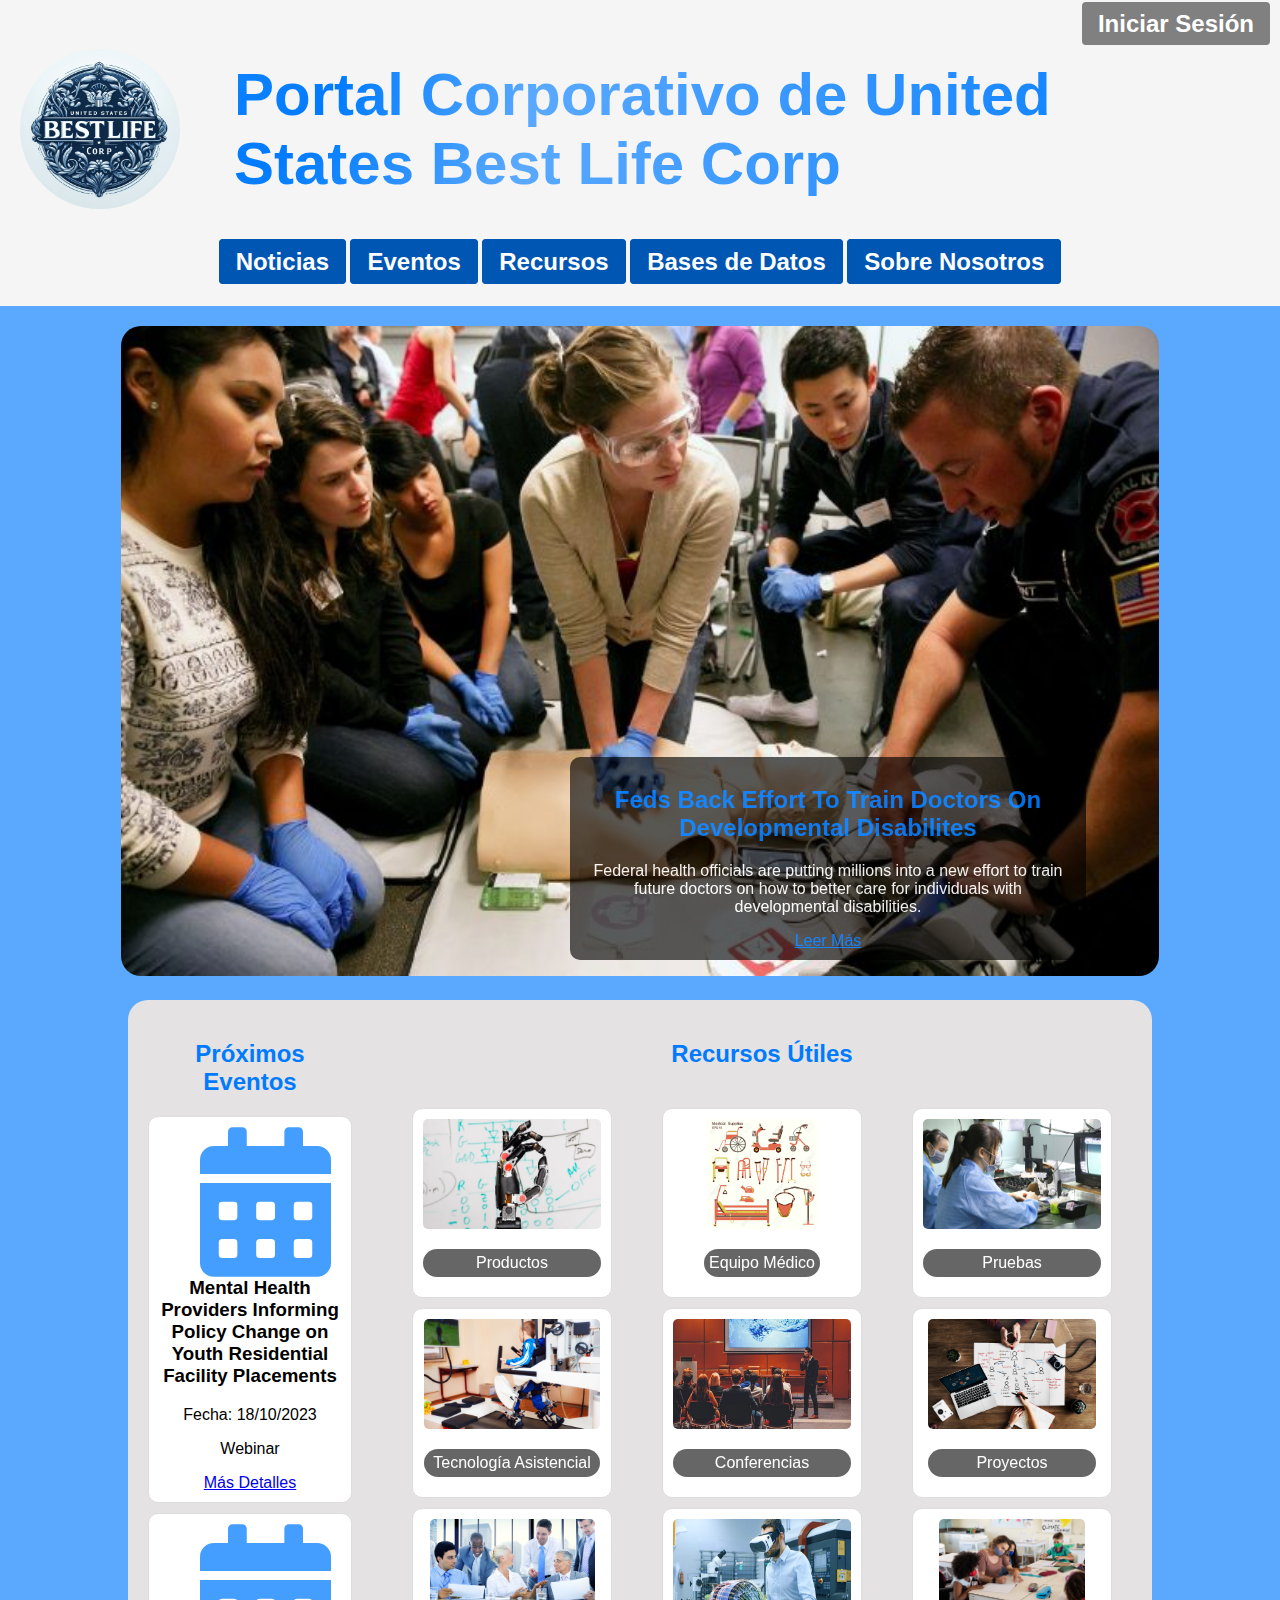
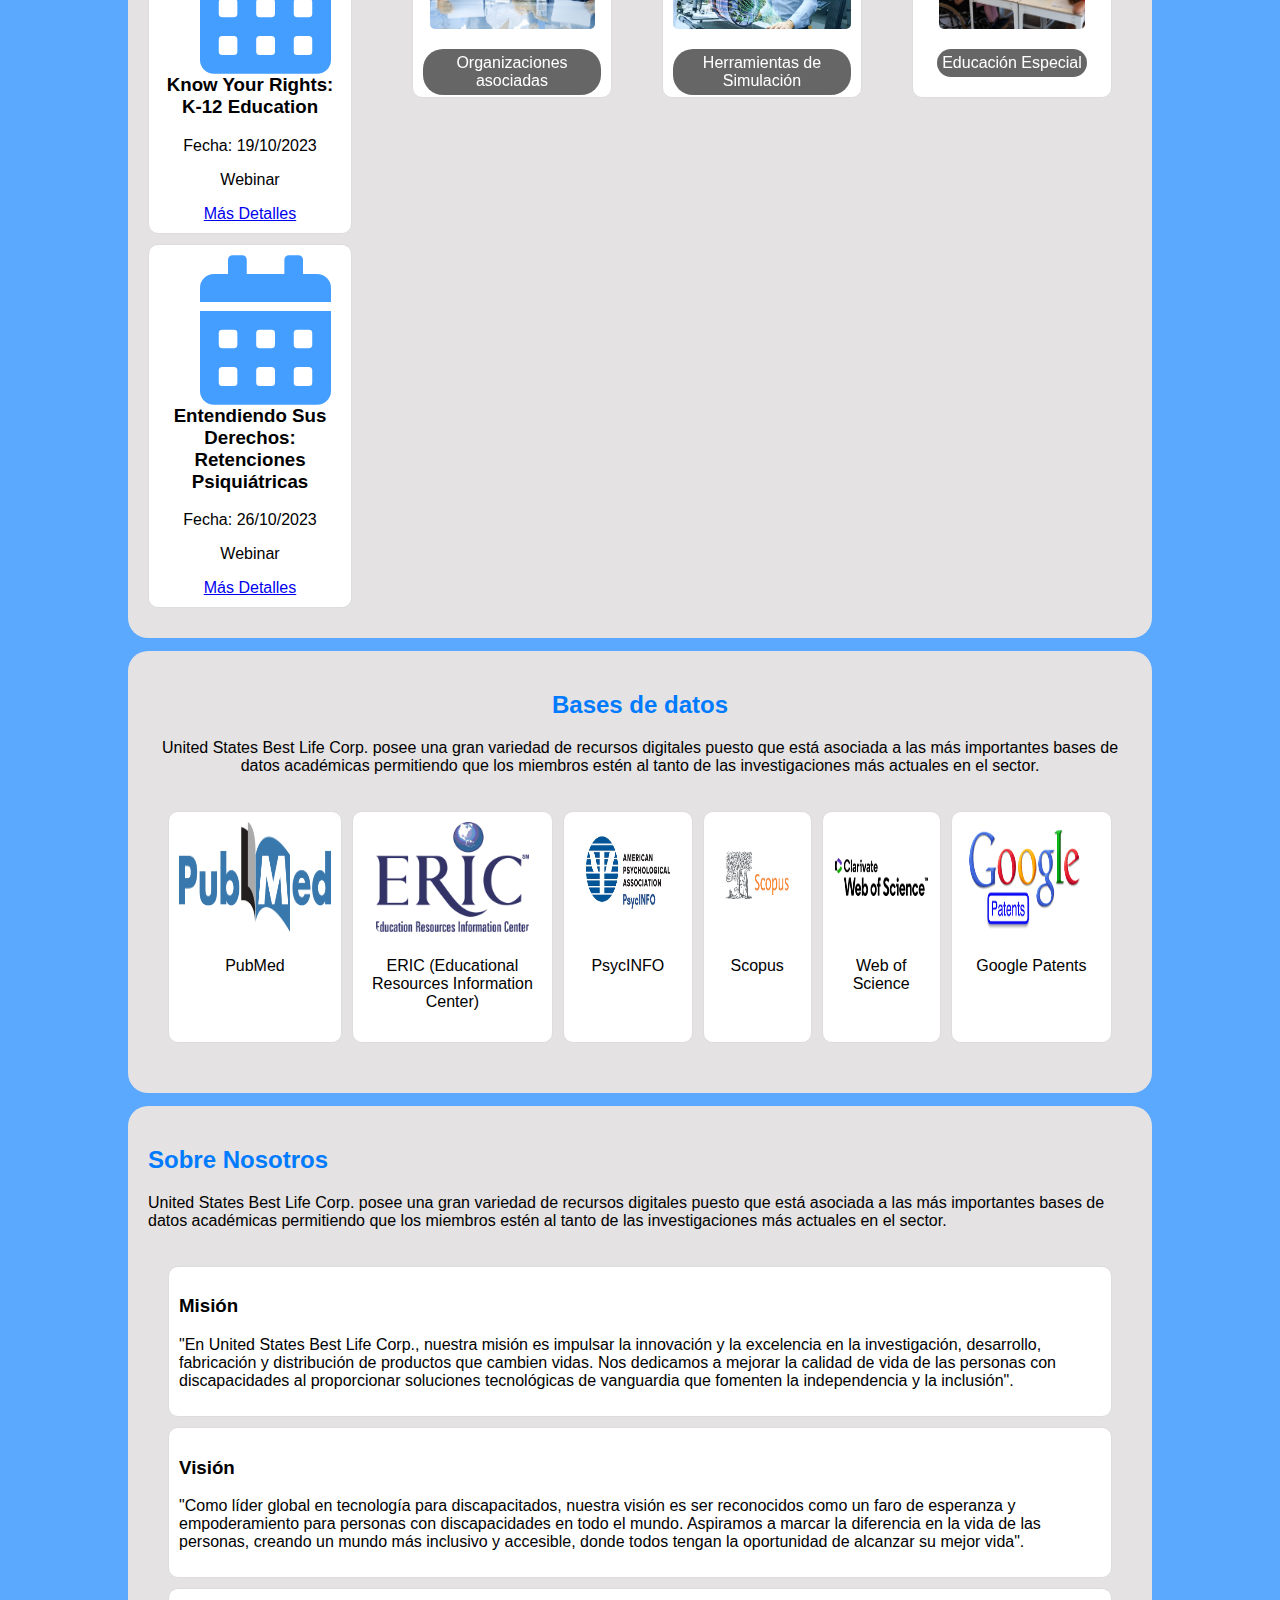
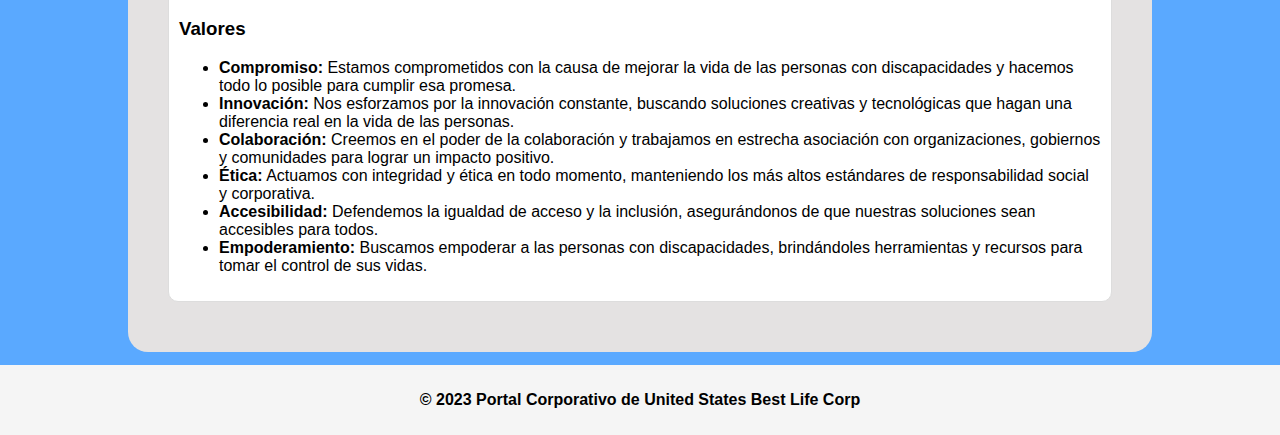
<file: index.html>
<!DOCTYPE html>
<html lang="es">
<head>
    <meta charset="UTF-8">
    <meta name="viewport" content="width=device-width, initial-scale=1.0">
    <title>Portal de Discapacidad y Tecnología de Asistencia</title>
    <link rel="stylesheet" href="styles.css">
    <link rel="stylesheet" href="https://unpkg.com/swiper/swiper-bundle.min.css">
    <link rel="stylesheet" href="https://cdnjs.cloudflare.com/ajax/libs/font-awesome/5.15.3/css/all.min.css">
    <script src="https://unpkg.com/swiper/swiper-bundle.min.js"></script>    
    <script src="https://code.jquery.com/jquery-3.6.0.min.js"></script>
</head>
<body>
    <header>
        <div class="header-content">
            <img src="images/icono.jpeg" alt="Icono" class="icono">
            <h1 class="header-1">Portal Corporativo de United States Best Life Corp</h1>
        </div>
        <nav>
            <ul>
                <li><a href="#noticias">Noticias</a></li>
                <li><a href="#eventos">Eventos</a></li>
                <li><a href="#recursos">Recursos</a></li>      
                <li><a href="#bases">Bases de Datos</a></li>                
                <li><a href="#about-us">Sobre Nosotros</a></li>                
                <li class="login-item"><a id="login-link" href="iniciar-sesion.html">Iniciar Sesión</a></li>
            </ul>
        </nav>
    </header>
    <main>
    <section id="noticias">               
        <div class="swiper-container">            
            <div class="swiper-wrapper">
                <div class="swiper-slide">
                    <img src="images/image1.jpg" alt="Noticia 1">
                    <div class="carousel-text">
                        <h2>Feds Back Effort To Train Doctors On Developmental Disabilites</h2>
                        <p>Federal health officials are putting millions into a new effort to
                        train future doctors on how to better care for individuals with 
                        developmental disabilities.</p>
                        <a id="link" href="https://www.disabilityscoop.com/2023/09/26/feds-back-effort-to-train-doctors-on-developmental-disabilities/30563/">Leer Más</a>
                    </div>
                </div>
                <div class="swiper-slide">
                    <img src="images/image2.jpg" alt="Noticia 2">
                    <div class="carousel-text">
                        <h2>Feds Aim To Ease Shortage Of Special Educators</h2>
                        <p>With schools facing persistent shortages of special education staff, 
                        federal officials are investing millions to attract and retain personnel
                        to support kids with disabilities.</p>
                        <a id="link" href="enlace-a-la-noticia-2.html">Leer Más</a>
                    </div>
                </div>    
                <div class="swiper-slide">
                    <img src="images/image3.jpg" alt="Noticia 3">
                    <div class="carousel-text">
                        <h2>Social Security Overpays Billions To Beneficiaries. Then It Demands The Money Back</h2>
                        <p>The Social Security Administration is asking people, including many with disabilities,
                        to return overpayments that can reach tens of thousands of dollars or more.</p>
                        <a id="link" href="enlace-a-la-noticia-3.html">Leer Más</a>
                    </div>
                </div>             
                <!-- Agrega más slides aquí -->
            </div>                       
        </div>        
    </section>
    </main>
    
    <aside>
    <section id="eventos">
        <h2>Próximos Eventos</h2>
        <article>
            <i class="fas fa-calendar-alt"></i> <!-- Icono de calendario -->
            <h3>Mental Health Providers Informing Policy Change on Youth Residential Facility Placements</h3>
            <p>Fecha: 18/10/2023</p>
            <p>Webinar</p>
            <a href="https://www.disabilityrightsca.org/events/mental-health-providers-informing-policy-change-on-youth-residential-facility">Más Detalles</a>            
        </article>
        <article>
            <i class="fas fa-calendar-alt"></i> <!-- Icono de calendario -->
            <h3>Know Your Rights: K-12 Education</h3>
            <p>Fecha: 19/10/2023</p>
            <p>Webinar</p>
            <a href="https://www.disabilityrightsca.org/events/know-your-rights-k-12-education">Más Detalles</a>
        </article>
        <article>
            <i class="fas fa-calendar-alt"></i> <!-- Icono de calendario -->
            <h3>Entendiendo Sus Derechos: Retenciones Psiquiátricas</h3>
            <p>Fecha: 26/10/2023</p>
            <p>Webinar</p>
            <a href="https://www.disabilityrightsca.org/events/entendiendo-sus-derechos-retenciones-psiquiatricas">Más Detalles</a>
        </article>
        <!-- Más eventos se pueden agregar aquí -->
    </section>    
    <section id="recursos" >
        <h2>Recursos Útiles</h2>        
        <div class="grid-container">
            <article>
                <a class="image-link" href="#noticias"><img src="images/productos.png" alt="Recurso 1">
                    <p class="image-text">Productos</p>
                </a>
            </article>
            <article>
                <a class="image-link" href="#noticias"><img src="images/equipo.jpg" alt="Recurso 1">
                    <p class="image-text">Equipo Médico</p>
                </a>
            </article>
            <article>
                <a class="image-link" href="#noticias"><img src="images/pruebas.jpg" alt="Recurso 1">
                    <p class="image-text">Pruebas</p>
                </a>
            </article>
            <article>
                <a class="image-link" href="#noticias"><img src="images/tecnologia-asistencial.jpg" alt="Recurso 1">
                    <p class="image-text">Tecnología Asistencial</p>
                </a>
            </article>
            <article>
                <a class="image-link" href="#noticias"><img src="images/conferencias.png" alt="Recurso 1">
                    <p class="image-text">Conferencias</p>
                </a>
            </article>
            <article>
                <a class="image-link" href="#noticias"><img src="images/proyectos.jpeg" alt="Recurso 1">
                    <p class="image-text">Proyectos</p>
                </a>
            </article>
            <article>
                <a class="image-link" href="#noticias"><img src="images/organizaciones.jpg" alt="Recurso 1">
                    <p class="image-text">Organizaciones asociadas</p>
                </a>
            </article>
            <article>
                <a class="image-link" href="#noticias"><img src="images/simulacion.png" alt="Recurso 1">
                    <p class="image-text">Herramientas de Simulación</p>
                </a>
            </article>
            <article>
                <a class="image-link" href="#noticias"><img src="images/educacion.png" alt="Recurso 1">
                    <p class="image-text">Educación Especial</p>
                </a>
            </article>
            
        </div>               
    </section>
    </aside>
    <aside>
        <section id="bases">
            <h2>Bases de datos</h2>
            <p>United States Best Life Corp. posee una gran variedad de recursos digitales puesto que está asociada a las más importantes bases de datos académicas permitiendo 
                que los miembros estén al tanto de las investigaciones más actuales en el sector.
            </p>
            <div class="grid-bases">
            <article>
                <a class="image-link" href="https://pubmed.ncbi.nlm.nih.gov/"><img src="images/pubmed.png" alt="Recurso 1">
                    <p class="image-text2">PubMed</p>          
                </a>      
            </article>
            <article>
                <a class="image-link" href="https://eric.ed.gov/"><img src="images/eric.png" alt="Recurso 1">
                    <p class="image-text2">ERIC (Educational Resources Information Center)</p>         
                </a>       
            </article>
            <article>
                <a class="image-link" href="https://www.apa.org/pubs/databases/psycinfo"><img src="images/psycinfo.jpg" alt="Recurso 1">
                    <p class="image-text2">PsycINFO</p>
                </a>                
            </article>
            <article>
                <a class="image-link" href="https://www.scopus.com/"><img src="images/scopus.jpg" alt="Recurso 1">
                    <p class="image-text2">Scopus</p>
                </a>                
            </article>
            <article>
                <a class="image-link" href="http://webofscience.com/wos/woscc/basic-search"><img src="images/webscience.png" alt="Recurso 1">
                    <p class="image-text2">Web of Science</p>
                </a>                
            </article>
            <article>
                <a class="image-link" href="https://patents.google.com/"><img src="images/googlepatents.png" alt="Recurso 1">
                    <p class="image-text2">Google Patents</p>       
                </a>         
            </article>
            <!-- Más eventos se pueden agregar aquí -->
        </div>
        </section>           
    </aside>
    <aside class="about-us-aside">
        <section id="about-us">
            <h2>Sobre Nosotros</h2>
            <p>United States Best Life Corp. posee una gran variedad de recursos digitales puesto que está asociada a las más importantes bases de datos académicas permitiendo 
                que los miembros estén al tanto de las investigaciones más actuales en el sector.
            </p>            
            <div class="grid-about">

            
            <article>
                <h3>Misión</h3>                
                <p>
                    "En United States Best Life Corp., nuestra misión es impulsar la innovación y la excelencia en la investigación, desarrollo, fabricación y distribución de productos que cambien vidas. 
                    Nos dedicamos a mejorar la calidad de vida de las personas con discapacidades al proporcionar soluciones tecnológicas de vanguardia que fomenten la independencia y la inclusión".
                </p>
            </article>
            <article>
                <h3>Visión</h3>                
                <p>
                    "Como líder global en tecnología para discapacitados, nuestra visión es ser reconocidos como un faro de esperanza y empoderamiento para personas con discapacidades en todo el mundo.
                     Aspiramos a marcar la diferencia en la vida de las personas, creando un mundo más inclusivo y accesible, donde todos tengan la oportunidad de alcanzar su mejor vida".
                </p>
            </article>
            <article>
                <h3>Valores</h3>                
                <ul>
                    <li><strong>Compromiso:</strong> Estamos comprometidos con la causa de mejorar la vida de las personas con discapacidades y hacemos todo lo posible para cumplir esa promesa.</li>
                    <li><strong>Innovación:</strong> Nos esforzamos por la innovación constante, buscando soluciones creativas y tecnológicas que hagan una diferencia real en la vida de las personas.</li>
                    <li><strong>Colaboración:</strong> Creemos en el poder de la colaboración y trabajamos en estrecha asociación con organizaciones, gobiernos y comunidades para lograr un impacto positivo.</li>
                    <li><strong>Ética:</strong> Actuamos con integridad y ética en todo momento, manteniendo los más altos estándares de responsabilidad social y corporativa.</li>
                    <li><strong>Accesibilidad:</strong> Defendemos la igualdad de acceso y la inclusión, asegurándonos de que nuestras soluciones sean accesibles para todos.</li>
                    <li><strong>Empoderamiento:</strong> Buscamos empoderar a las personas con discapacidades, brindándoles herramientas y recursos para tomar el control de sus vidas.</li>
                </ul>
                
            </article>
            </div>
        </section>           
    </aside>
    <footer>
        <p>&copy; 2023 Portal Corporativo de United States Best Life Corp</p>
    </footer>
    <script src="index.js"></script>
</body>
</html>
</file>
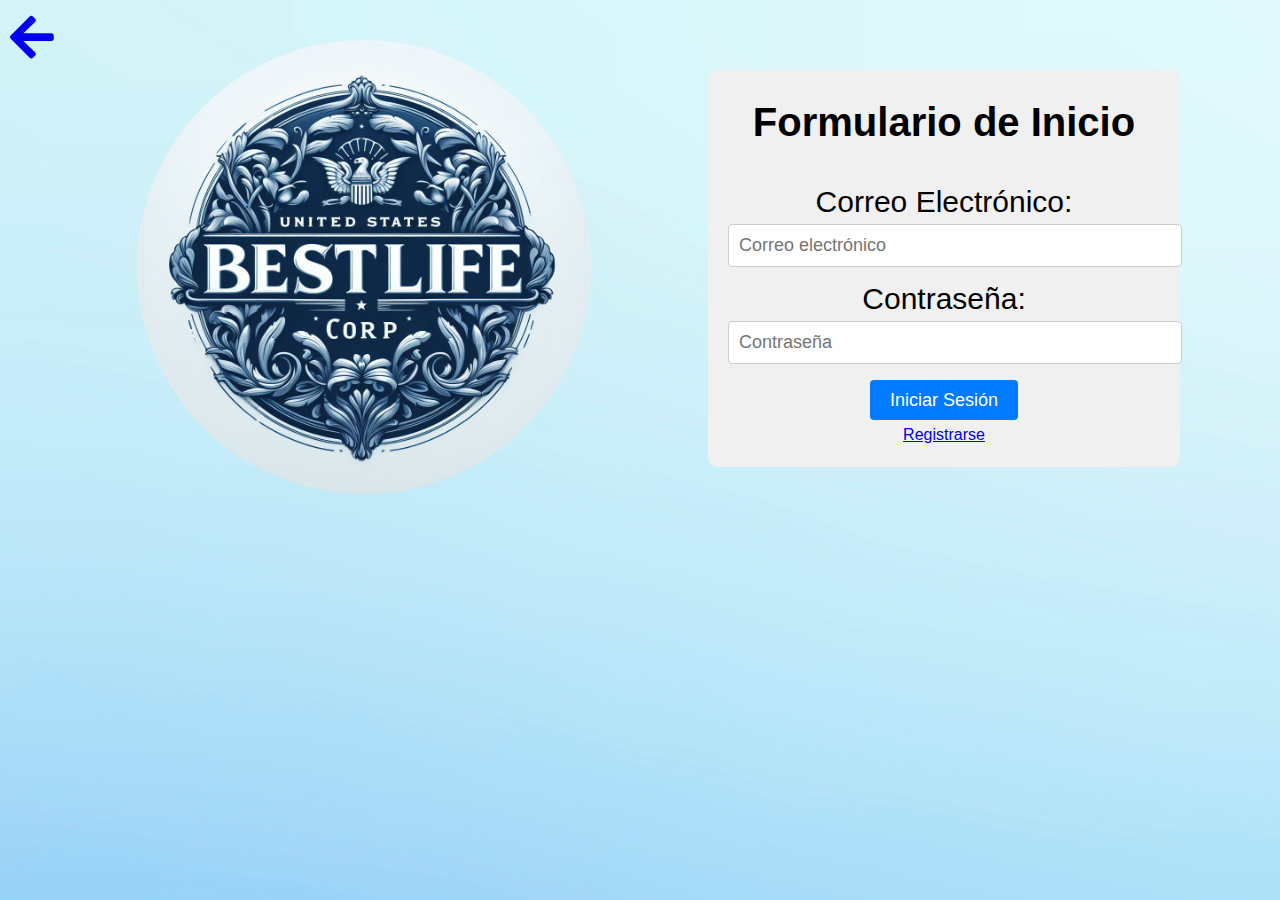
<file: iniciar-sesion.html>
<!DOCTYPE html>
<html>
<head>
    <link rel="stylesheet" type="text/css" href="inicio.css">
    <link rel="stylesheet" href="https://cdnjs.cloudflare.com/ajax/libs/font-awesome/5.15.3/css/all.min.css">
</head>
<body>
    <div class="container">
        <div class="left-side">
            <a class="icono-devolucion" href="index.html"><i class="fas fa-arrow-left"></i></a> <!-- Enlace de devolución con ícono -->
            <img src="images/icono.jpeg" alt="Logo de la empresa">
        </div>
        <div class="right-side">
            <h1>Formulario de Inicio</h1>
            <form>                
                <label for="email">Correo Electrónico:</label>
                <input type="email" id="email" name="email" placeholder="Correo electrónico">
                <label for="password">Contraseña:</label>
                <input type="password" id="password" name="password" placeholder="Contraseña">
                <a id="boton-inicio" href="usuario.html">Iniciar Sesión</button>                
                <br>
                <a id="boton-registrarse" href="registrar.html">Registrarse</a>
            </form>
        </div>
    </div>
</body>
</html>
</file>
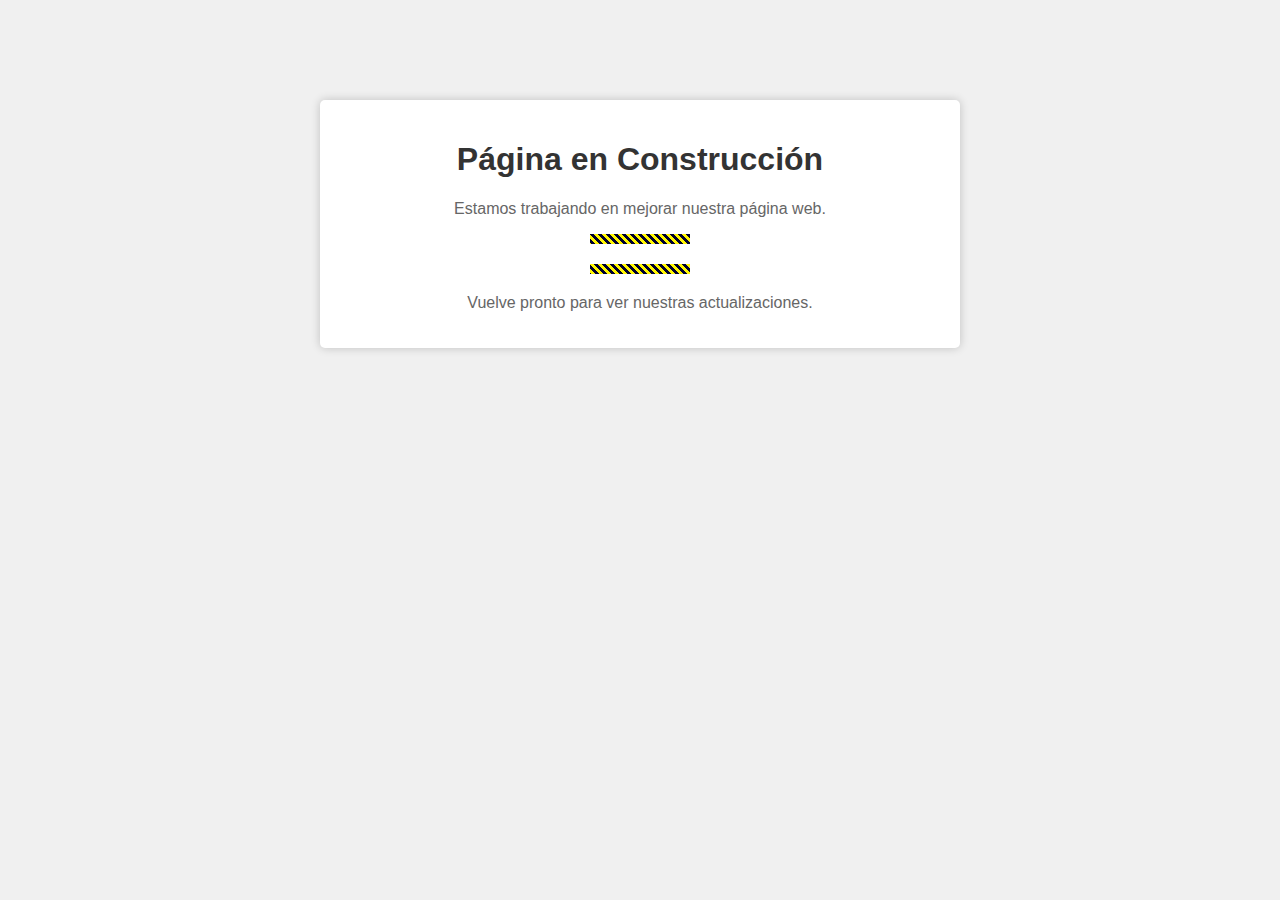
<file: no-esta.html>
<!DOCTYPE html>
<html lang="es">
<head>
    <meta charset="UTF-8">
    <meta name="viewport" content="width=device-width, initial-scale=1.0">
    <title>Página en Construcción</title>
    <style>
        body {
            text-align: center;
            font-family: Arial, sans-serif;
            background-color: #f0f0f0;
        }

        .construction {
            margin: 100px auto;
            max-width: 600px;
            padding: 20px;
            background-color: #fff;
            border-radius: 5px;
            box-shadow: 0 0 10px rgba(0, 0, 0, 0.2);
        }

        h1 {
            color: #333;
        }

        p {
            color: #666;
        }

        img {
            max-width: 100%;
            height: auto;
        }
    </style>
</head>
<body>
    <div class="construction">
        <h1>Página en Construcción</h1>
        <p>Estamos trabajando en mejorar nuestra página web.</p>
        <img src="images/obra.gif" alt="Trabajando en construcción">
        <p>Vuelve pronto para ver nuestras actualizaciones.</p>
    </div>
</body>
</html>
</file>
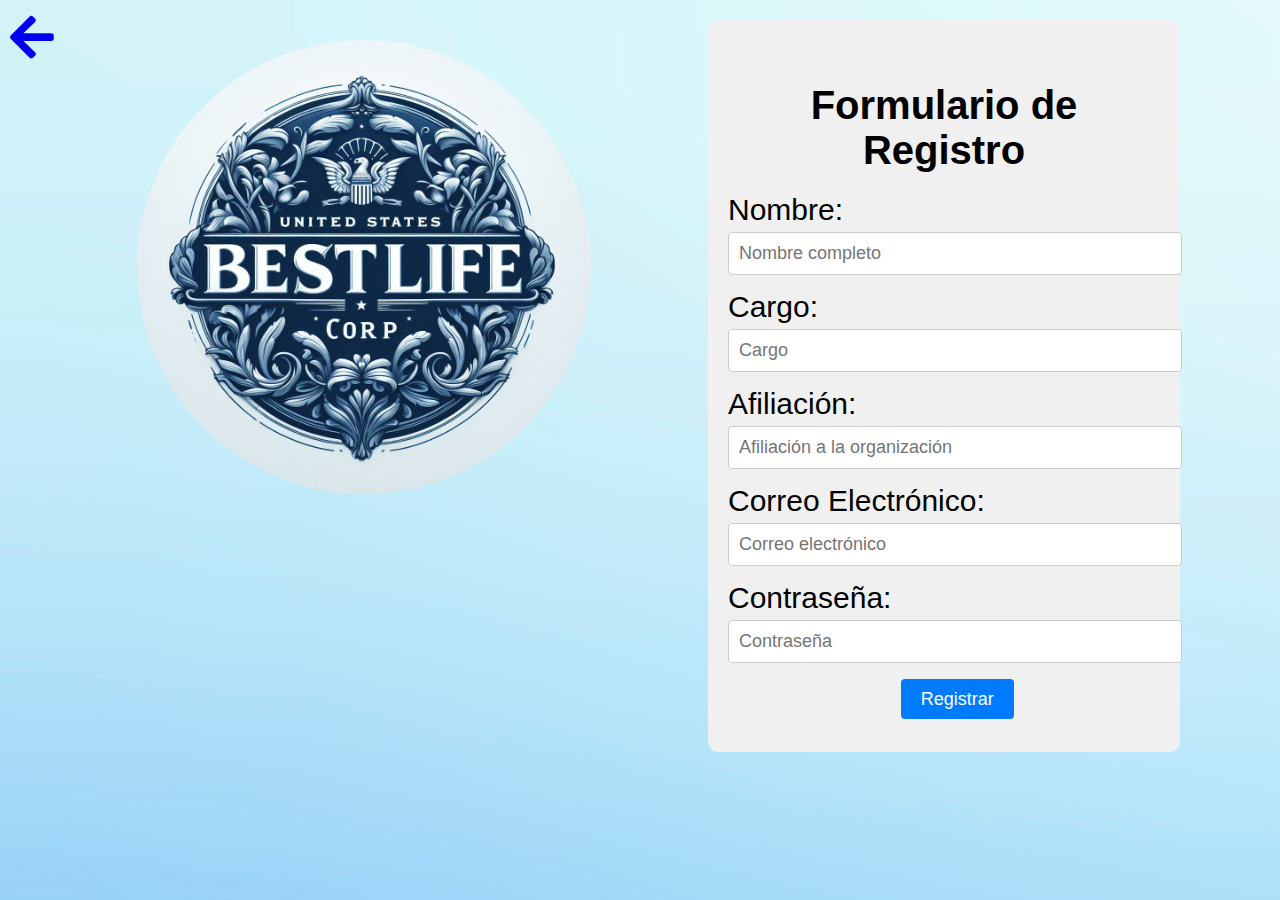
<file: registrar.html>
<!DOCTYPE html>
<html>
<head>
    <link rel="stylesheet" type="text/css" href="registro.css">
    <link rel="stylesheet" href="https://cdnjs.cloudflare.com/ajax/libs/font-awesome/5.15.3/css/all.min.css">
</head>
<body>
    <div class="container">
        <div class="left-side">
            <img src="images/icono.jpeg" alt="Logo de la empresa">
        </div>
        <div class="right-side">
            <a class="icono-devolucion" href="iniciar-sesion.html"><i class="fas fa-arrow-left"></i></a> <!-- Enlace de devolución con ícono -->
            <h1>Formulario de Registro</h1>
            <form action="usuario.html" method="post"> 
                <label for="nombre">Nombre:</label>
                <input type="text" id="nombre" name="nombre" placeholder="Nombre completo">
                <label for="cargo">Cargo:</label>
                <input type="text" id="cargo" name="cargo" placeholder="Cargo">
                <label for="afiliacion">Afiliación:</label>
                <input type="text" id="afiliacion" name="afiliacion" placeholder="Afiliación a la organización">
                <label for="email">Correo Electrónico:</label>
                <input type="email" id="email" name="email" placeholder="Correo electrónico">
                <label for="password">Contraseña:</label>
                <input type="password" id="password" name="password" placeholder="Contraseña">
                <a id="boton-inicio" href="usuario.html">Registrar</a>
            </form>
        </div>
    </div>
</body>
</html>
</file>
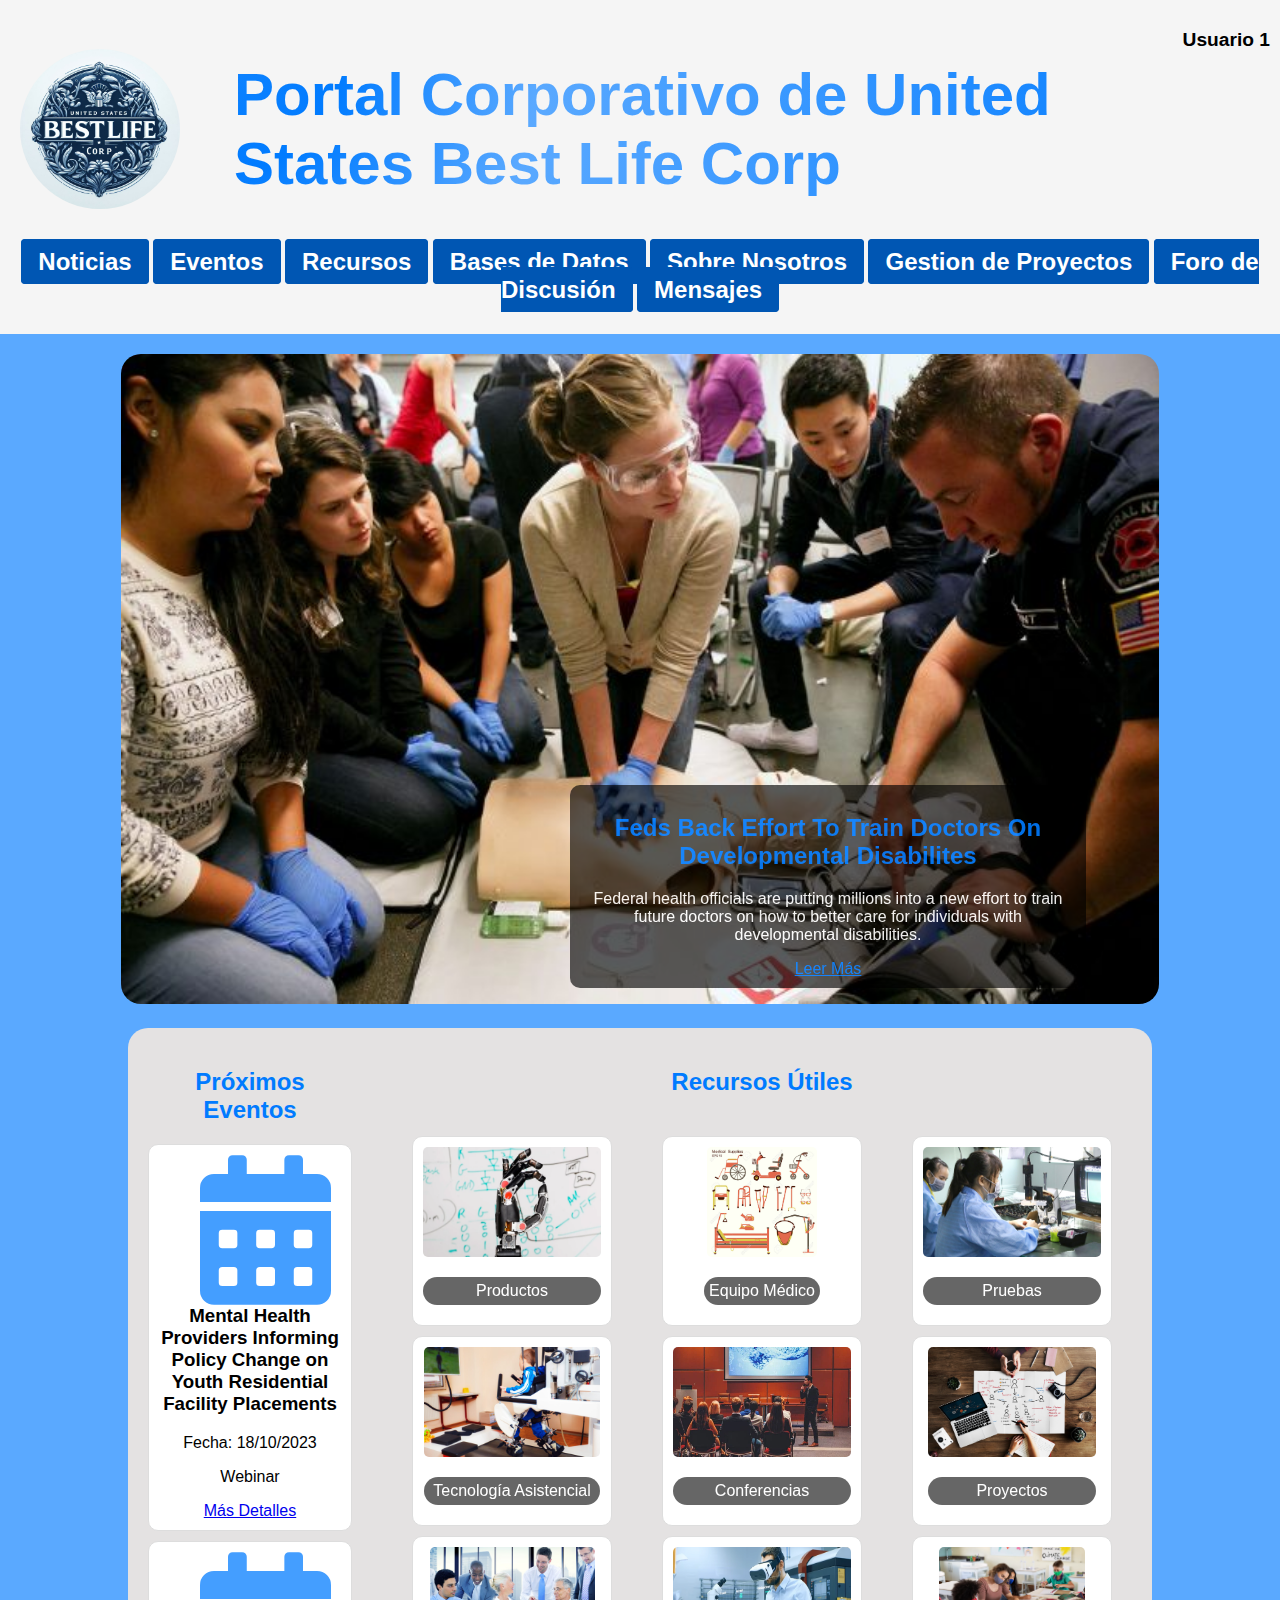
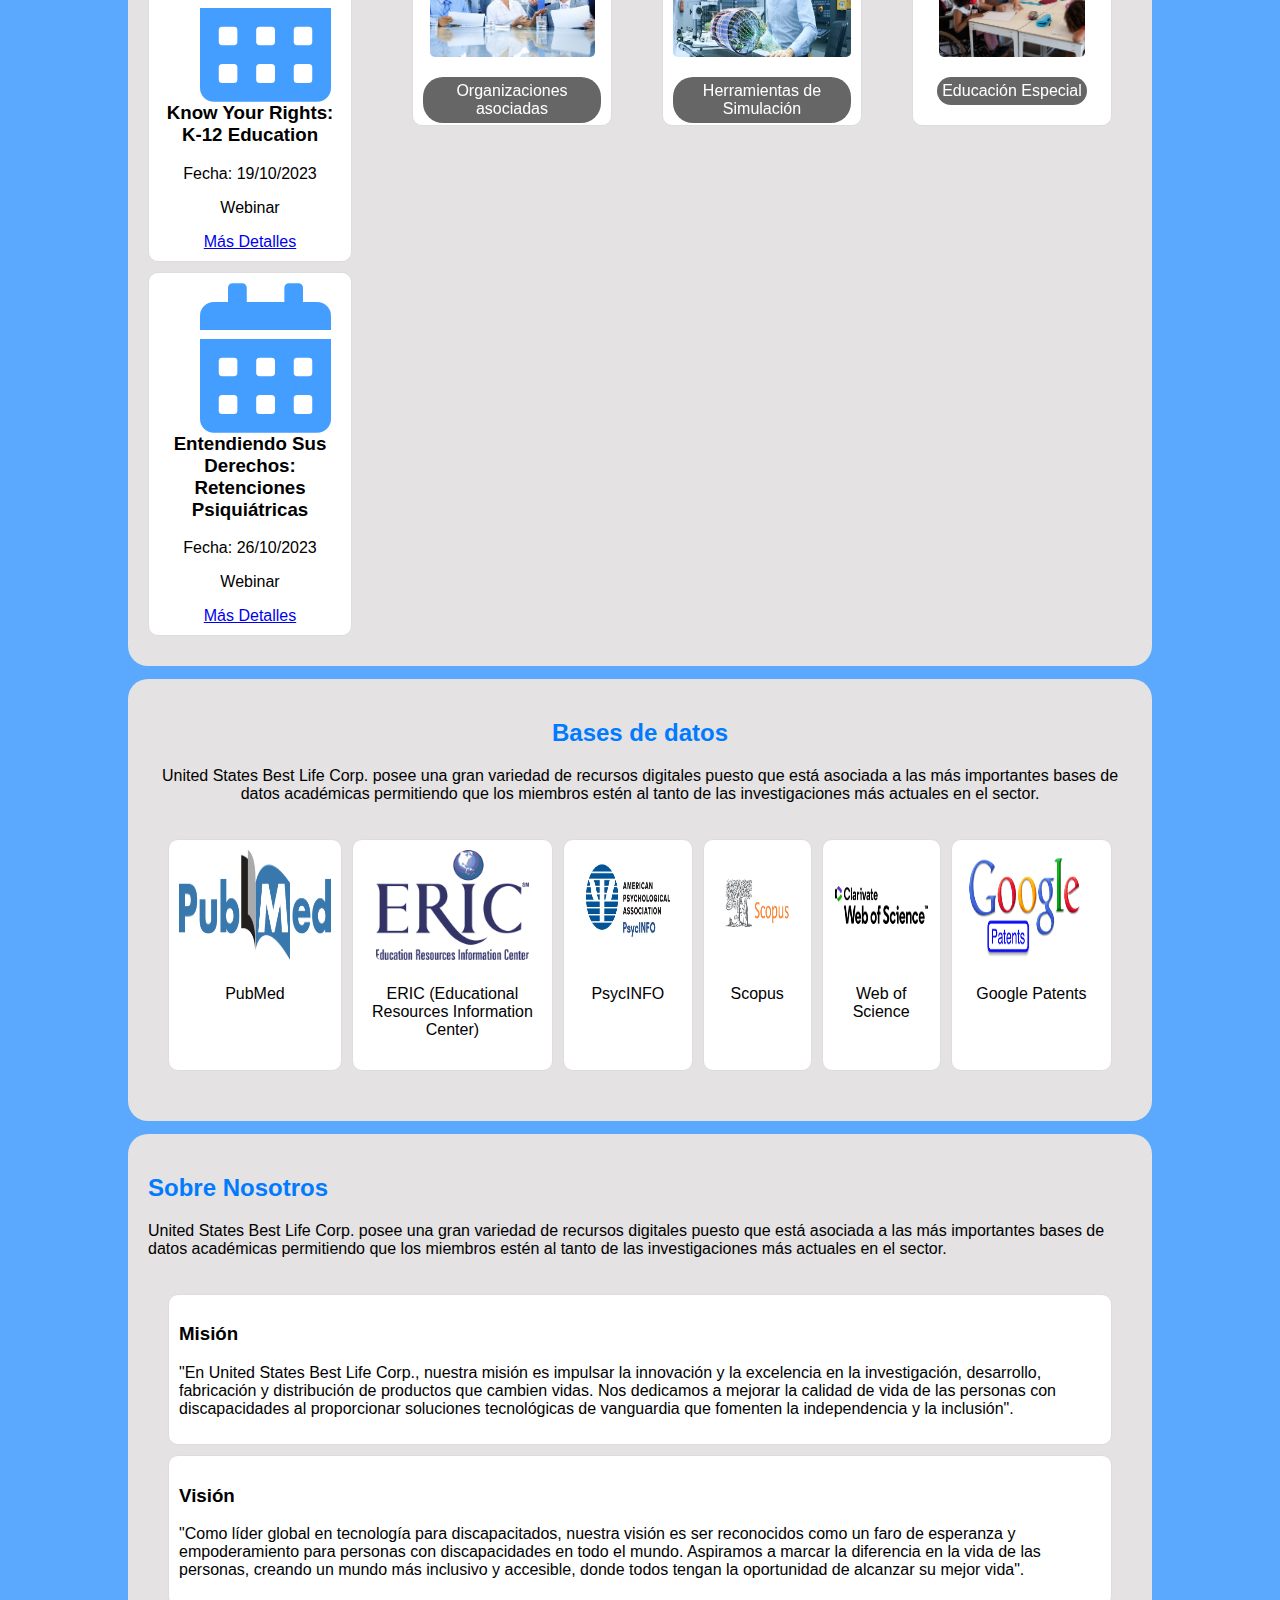
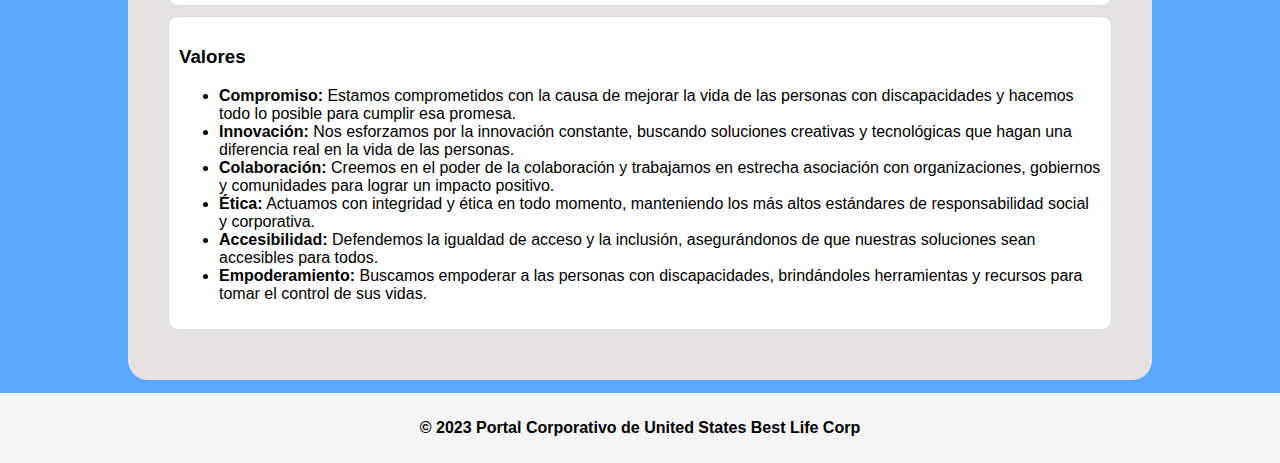
<file: usuario.html>
<!DOCTYPE html>
<html lang="es">
<head>
    <meta charset="UTF-8">
    <meta name="viewport" content="width=device-width, initial-scale=1.0">
    <title>Portal de Discapacidad y Tecnología de Asistencia</title>
    <link rel="stylesheet" href="styles.css">
    <link rel="stylesheet" href="https://unpkg.com/swiper/swiper-bundle.min.css">
    <link rel="stylesheet" href="https://cdnjs.cloudflare.com/ajax/libs/font-awesome/5.15.3/css/all.min.css">
    <script src="https://unpkg.com/swiper/swiper-bundle.min.js"></script>    
    <script src="https://code.jquery.com/jquery-3.6.0.min.js"></script>
</head>
<body>
    <header>
        <div class="header-content">
            <img src="images/icono.jpeg" alt="Icono" class="icono">
            <h1 class="header-1">Portal Corporativo de United States Best Life Corp</h1>
        </div>
        <nav>
            <ul>
                <li><a href="#noticias">Noticias</a></li>
                <li><a href="#eventos">Eventos</a></li>
                <li><a href="#recursos">Recursos</a></li>      
                <li><a href="#bases">Bases de Datos</a></li>                
                <li><a href="#about-us">Sobre Nosotros</a></li> 
                <li><a href="no-esta.html">Gestion de Proyectos</a></li>  
                <li><a href="no-esta.html">Foro de Discusión</a></li>
                <li><a href="no-esta.html">Mensajes</a></li>                  
                <li class="user-item"><p id="user">Usuario 1</p></li>                               
            </ul>
        </nav>
    </header>
    <main>
    <section id="noticias">               
        <div class="swiper-container">            
            <div class="swiper-wrapper">
                <div class="swiper-slide">
                    <img src="images/image1.jpg" alt="Noticia 1">
                    <div class="carousel-text">
                        <h2>Feds Back Effort To Train Doctors On Developmental Disabilites</h2>
                        <p>Federal health officials are putting millions into a new effort to
                        train future doctors on how to better care for individuals with 
                        developmental disabilities.</p>
                        <a id="link" href="https://www.disabilityscoop.com/2023/09/26/feds-back-effort-to-train-doctors-on-developmental-disabilities/30563/">Leer Más</a>
                    </div>
                </div>
                <div class="swiper-slide">
                    <img src="images/image2.jpg" alt="Noticia 2">
                    <div class="carousel-text">
                        <h2>Feds Aim To Ease Shortage Of Special Educators</h2>
                        <p>With schools facing persistent shortages of special education staff, 
                        federal officials are investing millions to attract and retain personnel
                        to support kids with disabilities.</p>
                        <a id="link" href="enlace-a-la-noticia-2.html">Leer Más</a>
                    </div>
                </div>    
                <div class="swiper-slide">
                    <img src="images/image3.jpg" alt="Noticia 3">
                    <div class="carousel-text">
                        <h2>Social Security Overpays Billions To Beneficiaries. Then It Demands The Money Back</h2>
                        <p>The Social Security Administration is asking people, including many with disabilities,
                        to return overpayments that can reach tens of thousands of dollars or more.</p>
                        <a id="link" href="enlace-a-la-noticia-3.html">Leer Más</a>
                    </div>
                </div>             
                <!-- Agrega más slides aquí -->
            </div>                       
        </div>        
    </section>
    </main>
    
    <aside>
    <section id="eventos">
        <h2>Próximos Eventos</h2>
        <article>
            <i class="fas fa-calendar-alt"></i> <!-- Icono de calendario -->
            <h3>Mental Health Providers Informing Policy Change on Youth Residential Facility Placements</h3>
            <p>Fecha: 18/10/2023</p>
            <p>Webinar</p>
            <a href="https://www.disabilityrightsca.org/events/mental-health-providers-informing-policy-change-on-youth-residential-facility">Más Detalles</a>            
        </article>
        <article>
            <i class="fas fa-calendar-alt"></i> <!-- Icono de calendario -->
            <h3>Know Your Rights: K-12 Education</h3>
            <p>Fecha: 19/10/2023</p>
            <p>Webinar</p>
            <a href="https://www.disabilityrightsca.org/events/know-your-rights-k-12-education">Más Detalles</a>
        </article>
        <article>
            <i class="fas fa-calendar-alt"></i> <!-- Icono de calendario -->
            <h3>Entendiendo Sus Derechos: Retenciones Psiquiátricas</h3>
            <p>Fecha: 26/10/2023</p>
            <p>Webinar</p>
            <a href="https://www.disabilityrightsca.org/events/entendiendo-sus-derechos-retenciones-psiquiatricas">Más Detalles</a>
        </article>
        <!-- Más eventos se pueden agregar aquí -->
    </section>    
    <section id="recursos" >
        <h2>Recursos Útiles</h2>        
        <div class="grid-container">
            <article>
                <a class="image-link" href="#noticias"><img src="images/productos.png" alt="Recurso 1">
                    <p class="image-text">Productos</p>
                </a>
            </article>
            <article>
                <a class="image-link" href="#noticias"><img src="images/equipo.jpg" alt="Recurso 1">
                    <p class="image-text">Equipo Médico</p>
                </a>
            </article>
            <article>
                <a class="image-link" href="#noticias"><img src="images/pruebas.jpg" alt="Recurso 1">
                    <p class="image-text">Pruebas</p>
                </a>
            </article>
            <article>
                <a class="image-link" href="#noticias"><img src="images/tecnologia-asistencial.jpg" alt="Recurso 1">
                    <p class="image-text">Tecnología Asistencial</p>
                </a>
            </article>
            <article>
                <a class="image-link" href="#noticias"><img src="images/conferencias.png" alt="Recurso 1">
                    <p class="image-text">Conferencias</p>
                </a>
            </article>
            <article>
                <a class="image-link" href="#noticias"><img src="images/proyectos.jpeg" alt="Recurso 1">
                    <p class="image-text">Proyectos</p>
                </a>
            </article>
            <article>
                <a class="image-link" href="#noticias"><img src="images/organizaciones.jpg" alt="Recurso 1">
                    <p class="image-text">Organizaciones asociadas</p>
                </a>
            </article>
            <article>
                <a class="image-link" href="#noticias"><img src="images/simulacion.png" alt="Recurso 1">
                    <p class="image-text">Herramientas de Simulación</p>
                </a>
            </article>
            <article>
                <a class="image-link" href="#noticias"><img src="images/educacion.png" alt="Recurso 1">
                    <p class="image-text">Educación Especial</p>
                </a>
            </article>
            
        </div>               
    </section>
    </aside>
    <aside>
        <section id="bases">
            <h2>Bases de datos</h2>
            <p>United States Best Life Corp. posee una gran variedad de recursos digitales puesto que está asociada a las más importantes bases de datos académicas permitiendo 
                que los miembros estén al tanto de las investigaciones más actuales en el sector.
            </p>
            <div class="grid-bases">
            <article>
                <a class="image-link" href="https://pubmed.ncbi.nlm.nih.gov/"><img src="images/pubmed.png" alt="Recurso 1">
                    <p class="image-text2">PubMed</p>          
                </a>      
            </article>
            <article>
                <a class="image-link" href="https://eric.ed.gov/"><img src="images/eric.png" alt="Recurso 1">
                    <p class="image-text2">ERIC (Educational Resources Information Center)</p>         
                </a>       
            </article>
            <article>
                <a class="image-link" href="https://www.apa.org/pubs/databases/psycinfo"><img src="images/psycinfo.jpg" alt="Recurso 1">
                    <p class="image-text2">PsycINFO</p>
                </a>                
            </article>
            <article>
                <a class="image-link" href="https://www.scopus.com/"><img src="images/scopus.jpg" alt="Recurso 1">
                    <p class="image-text2">Scopus</p>
                </a>                
            </article>
            <article>
                <a class="image-link" href="http://webofscience.com/wos/woscc/basic-search"><img src="images/webscience.png" alt="Recurso 1">
                    <p class="image-text2">Web of Science</p>
                </a>                
            </article>
            <article>
                <a class="image-link" href="https://patents.google.com/"><img src="images/googlepatents.png" alt="Recurso 1">
                    <p class="image-text2">Google Patents</p>       
                </a>         
            </article>
            <!-- Más eventos se pueden agregar aquí -->
        </div>
        </section>           
    </aside>
    <aside class="about-us-aside">
        <section id="about-us">
            <h2>Sobre Nosotros</h2>
            <p>United States Best Life Corp. posee una gran variedad de recursos digitales puesto que está asociada a las más importantes bases de datos académicas permitiendo 
                que los miembros estén al tanto de las investigaciones más actuales en el sector.
            </p>            
            <div class="grid-about">

            
            <article>
                <h3>Misión</h3>                
                <p>
                    "En United States Best Life Corp., nuestra misión es impulsar la innovación y la excelencia en la investigación, desarrollo, fabricación y distribución de productos que cambien vidas. 
                    Nos dedicamos a mejorar la calidad de vida de las personas con discapacidades al proporcionar soluciones tecnológicas de vanguardia que fomenten la independencia y la inclusión".
                </p>
            </article>
            <article>
                <h3>Visión</h3>                
                <p>
                    "Como líder global en tecnología para discapacitados, nuestra visión es ser reconocidos como un faro de esperanza y empoderamiento para personas con discapacidades en todo el mundo.
                     Aspiramos a marcar la diferencia en la vida de las personas, creando un mundo más inclusivo y accesible, donde todos tengan la oportunidad de alcanzar su mejor vida".
                </p>
            </article>
            <article>
                <h3>Valores</h3>                
                <ul>
                    <li><strong>Compromiso:</strong> Estamos comprometidos con la causa de mejorar la vida de las personas con discapacidades y hacemos todo lo posible para cumplir esa promesa.</li>
                    <li><strong>Innovación:</strong> Nos esforzamos por la innovación constante, buscando soluciones creativas y tecnológicas que hagan una diferencia real en la vida de las personas.</li>
                    <li><strong>Colaboración:</strong> Creemos en el poder de la colaboración y trabajamos en estrecha asociación con organizaciones, gobiernos y comunidades para lograr un impacto positivo.</li>
                    <li><strong>Ética:</strong> Actuamos con integridad y ética en todo momento, manteniendo los más altos estándares de responsabilidad social y corporativa.</li>
                    <li><strong>Accesibilidad:</strong> Defendemos la igualdad de acceso y la inclusión, asegurándonos de que nuestras soluciones sean accesibles para todos.</li>
                    <li><strong>Empoderamiento:</strong> Buscamos empoderar a las personas con discapacidades, brindándoles herramientas y recursos para tomar el control de sus vidas.</li>
                </ul>
                
            </article>
            </div>
        </section>           
    </aside>
    <footer>
        <p>&copy; 2023 Portal Corporativo de United States Best Life Corp</p>
    </footer>
    <script src="index.js"></script>
</body>
</html>
</file>
<file: styles.css>
/* Estilos generales */
body {
    font-family: Arial, sans-serif;
    margin: 0;
    padding: 0;
    background-color: #5aa9ff;}
    /*background-image: url(images/fondo.jpg);
}

/* Estilos para el header */
header {
    background-color: #f5f5f5;
    color: #fff;
    padding: 20px;
}

header h1 {
    position: relative;
    left: 10%;
    width: 80%;
    font-size: 60px;
    font-weight: 600;
    color: transparent;
    -webkit-background-clip: text;
    background-clip: text;   
}


header .header-1{
    background-image: repeating-radial-gradient(circle farthest-side at 5px 10px,#007bff 10%, #5aa9ff 30%, #007bff);
}


.header-content {
    display: flex;
    align-items: center;
}

.icono {
    width: 160px;
    height: auto;
    border-radius: 50%; /* Hace que la imagen sea redonda */
    object-fit: cover; /* Ajusta la imagen dentro del círculo sin distorsionar */
    margin-right: -70px; /* Ajusta el margen entre la imagen y el texto */
}
/* Estilos para la barra de navegación */
nav {
    background-color: #f5f5f5; /* Color de fondo de la barra de navegación */
    text-align: center;
    padding: 10px 0;
}

nav ul {
    list-style: none;
    margin: 0;
    padding: 0;
}

nav ul li {
    display: inline;    
}

nav a {
    text-decoration: none; /* Elimina subrayado de los enlaces */
    color: #fff; /* Color de texto de los enlaces */
    font-weight: bold; /* Texto en negrita */
    font-size: 24px; /* Tamaño del texto de los enlaces */
    transition: color 0.3s; /* Transición suave del color al pasar el mouse */
    padding: 8px 16px; /* Agrega relleno para hacer que parezcan botones */
    border: 1px solid #0056b3; /* Borde para hacer que parezcan botones */
    border-radius: 4px; /* Bordes redondeados para los botones */
    background-color: #0056b3; /* Color de fondo al pasar el mouse */
}

nav a:hover {
    color: #fff; /* Restaura el color del texto al pasar el mouse */
    background-color: #007BFF; /* Cambia el color de fondo al pasar el mouse */
}

section {
    padding: 20px;
}

section h2 {
    color: #007BFF;
}

article:not(.grid-container article), 
article:not(.grid-bases article),
article:not(.about-us-aside article) {
    border: 1px solid #ddd;
    padding: 10px;
    margin-bottom: 10px;
    background-color: #fff;
    border-radius: 10px;        
}

/* Estilos para centrar imágenes y texto en el carrusel */
.swiper-slide {
    display: flex;
    flex-direction: column;
    align-items: center;
    justify-content: center;
    text-align: center;
}

.swiper-slide img {
    max-width: 150%;
    height: 650px;
    margin: 0 auto; /* Centra horizontalmente la imagen */
    border-radius: 20px;
}

.carousel-text {
    background-color: rgba(0, 0, 0, 0.7);
    color: #fff;
    padding: 10px;
    position: absolute;
    bottom: 0;    
    width: 40%;
    left: 550px; /* Ajuste para centrar horizontalmente */
    opacity: 0.9;
    border-radius: 10px;    
    margin-bottom: 20px;
}


/* Estilos para el botón de inicio de sesión */
.login-item {
    position: absolute;
    top: 10px; /* Ajusta la posición superior según tu preferencia */
    right: 10px; /* Ajusta la posición derecha según tu preferencia */    
}

/* Estilos para el botón de inicio de sesión */
.user-item {
    position: absolute;
    top: 10px; /* Ajusta la posición superior según tu preferencia */
    right: 10px; /* Ajusta la posición derecha según tu preferencia */    
}
#login-link{
    background-color: #808080;
    border: none; /* Borde para hacer que parezcan botones */    border-radius: 4px; /* Bordes redondeados para los botones */    
}

#login-link:hover {
    color: #000; /* Restaura el color del texto al pasar el mouse */
    background-color: #e4e2e2; /* Cambia el color de fondo al pasar el mouse */
}

#user{
    color: #000;
    font-size: larger;
    font-family: arial;
    font-weight: bold;
}

#eventos{
    flex: 2;
}
#recursos{
    flex: 2;
}
#about-us{
    text-align: none;
    display: flexbox;
}
#link{
    color: #007BFF;
}

/* Estilos para el icono */
i.fas {
    font-size: 150px; /* Tamaño del icono */
    color: #007bffbb; /* Color del icono */
    margin-right: 10px; /* Espacio entre el icono y el texto (ajusta según tus preferencias) */
    float: right; /* Coloca la imagen a la derecha del artículo */
    margin-left: 10px; /* Agrega un espacio entre el texto y la imagen (ajusta según tus preferencias) */
}

.grid-container {
    display: grid;
    grid-template-rows: 200px 200px 200px;
    grid-template-columns: 200px 200px 200px;
    column-gap: 50px;
    padding: 20px;
}

.grid-bases {
    display: flex;    
    column-gap: 10px;
    padding: 20px;
}
.grid-bases article{
    border: 1px solid #ddd;
    padding: 10px;    
    background-color: #fff;
    border-radius: 10px;    
    text-align: center;
    margin-bottom: 60px;    
}

.grid-bases article a{
    text-decoration: none; /* Elimina subrayado de los enlaces */
}
.grid-container article{
    border: 1px solid #ddd;
    padding: 10px;    
    background-color: #fff;
    border-radius: 10px;    
    text-align: center;
    margin-bottom: 60px;
}
.grid-container article a{
    text-decoration: none; /* Elimina subrayado de los enlaces */
}
article img {
    max-width: 100%; /* Ajusta el tamaño máximo de la imagen */
    border-radius: 5px;
    height: 110px;

}


.image-link {
    position: relative;
    display: inline-block;
}

.image-text {
    position: relative;
    background-color: rgba(0, 0, 0, 0.7);
    color: #fff;
    padding: 5px;
    opacity: 0.85;
    border-radius: 20px;
}
.image-text2 {
    position: relative;    
    color: #000;
    padding: 5px;    
}

aside:not(.about-us-aside){
    background-color: #e4e2e2;
    display: flex;
    justify-content: space-around;
    margin-left: 10%;
    margin-right: 10%;
    border-radius: 20px;
    margin-bottom: 1%;   
    text-align: center; 
}


.about-us-aside{
    background-color: #e4e2e2;
    display: flex;
    justify-content: space-around;
    margin-left: 10%;
    margin-right: 10%;
    border-radius: 20px;
    margin-bottom: 1%;  
}
.grid-about {
    display: inline-flexbox;    
    column-gap: 10px;
    padding: 20px;
}
footer {
    background-color: #f5f5f5;
    color: #000;
    text-align: center;
    padding: 10px 0;
    font-weight: bold;
}
</file>
<file: inicio.css>
body {
    font-family: Arial, sans-serif;
    margin: 0;
    padding: 0;
    background-image: url(images/fondo.jpg);
}

.container {
    display: flex;
    padding: 20px;
}

.left-side {
    flex: 3;
    padding: 20px;
    text-align: center;
}

.left-side img {
    max-width: 70%;
    border-radius: 50%;
}

.right-side {
    flex: 2;
    padding: 20px;
    background-color: #f0f0f0;
    margin: auto 5em auto 0;    
    border-radius: 10px;    
}
.icono-devolucion {
    position: absolute;
    top: 10px; /* Ajusta la posición vertical según tus preferencias */
    left: 10px; /* Ajusta la posición horizontal según tus preferencias */
    font-size: 50px; /* Tamaño del ícono (ajusta según tus preferencias) */
}
h1 {
    font-size: 40px;
    margin-bottom: 40px;
    text-align: center;
    margin-top: 10px;
}

form {
    max-width: 500px;
    margin: auto auto;;
    font-size: 30px;
    text-align: center;
}

label {
    display: block;
    margin-bottom: 5px;
}

input {
    width: 100%;
    padding: 10px;
    margin-bottom: 15px;
    border: 1px solid #ccc;
    border-radius: 4px;
    font-size: large;
}

#boton-inicio {
    background-color: #007BFF;
    color: #fff;
    padding: 10px 20px;
    border: none;
    border-radius: 4px;
    cursor: pointer;    
    font-size: large;
    margin: 1em auto auto auto;     
    text-decoration: none;   
}

#boton-inicio:hover {
    background-color: #0056b3;
}

#boton-registrarse{
    font-size: medium;
    margin: 2em auto auto auto;    
}
</file>
<file: registro.css>
body {
    font-family: Arial, sans-serif;
    margin: 0;
    padding: 0;
    background-image: url(images/fondo.jpg);
}

.container {
    display: flex;
    padding: 20px;
}

.left-side {
    flex: 3;
    padding: 20px;
    text-align: center;
}

.left-side img {
    max-width: 70%;
    border-radius: 50%;
}

.right-side {
    flex: 2;
    padding: 20px;
    background-color: #f0f0f0;
    margin-right: 5em;    
    border-radius: 10px;
    justify-content: center; /* Centra verticalmente el contenido */
    align-items: center; /* Centra horizontalmente el contenido */
}
.icono-devolucion {
    position: absolute;
    top: 10px; /* Ajusta la posición vertical según tus preferencias */
    left: 10px; /* Ajusta la posición horizontal según tus preferencias */
    font-size: 50px; /* Tamaño del ícono (ajusta según tus preferencias) */
}
h1 {
    font-size: 40px;
    margin-bottom: 20px;
    text-align: center;
    margin-top: 10%;
}

form {
    max-width: 500px;
    margin: 20px auto;;
    font-size: 30px;
}

label {
    display: block;
    margin-bottom: 5px;
}

input {
    width: 100%;
    padding: 10px;
    margin-bottom: 15px;
    border: 1px solid #ccc;
    border-radius: 4px;
    font-size: large;
}

#boton-inicio {
    background-color: #007BFF;
    color: #fff;
    padding: 10px 20px;
    border: none;
    border-radius: 4px;
    cursor: pointer;    
    font-size: large;
    margin: 1em 50% auto 40%;
    text-decoration: none;   
}

#boton-inicio:hover {
    background-color: #0056b3;
}
</file>
